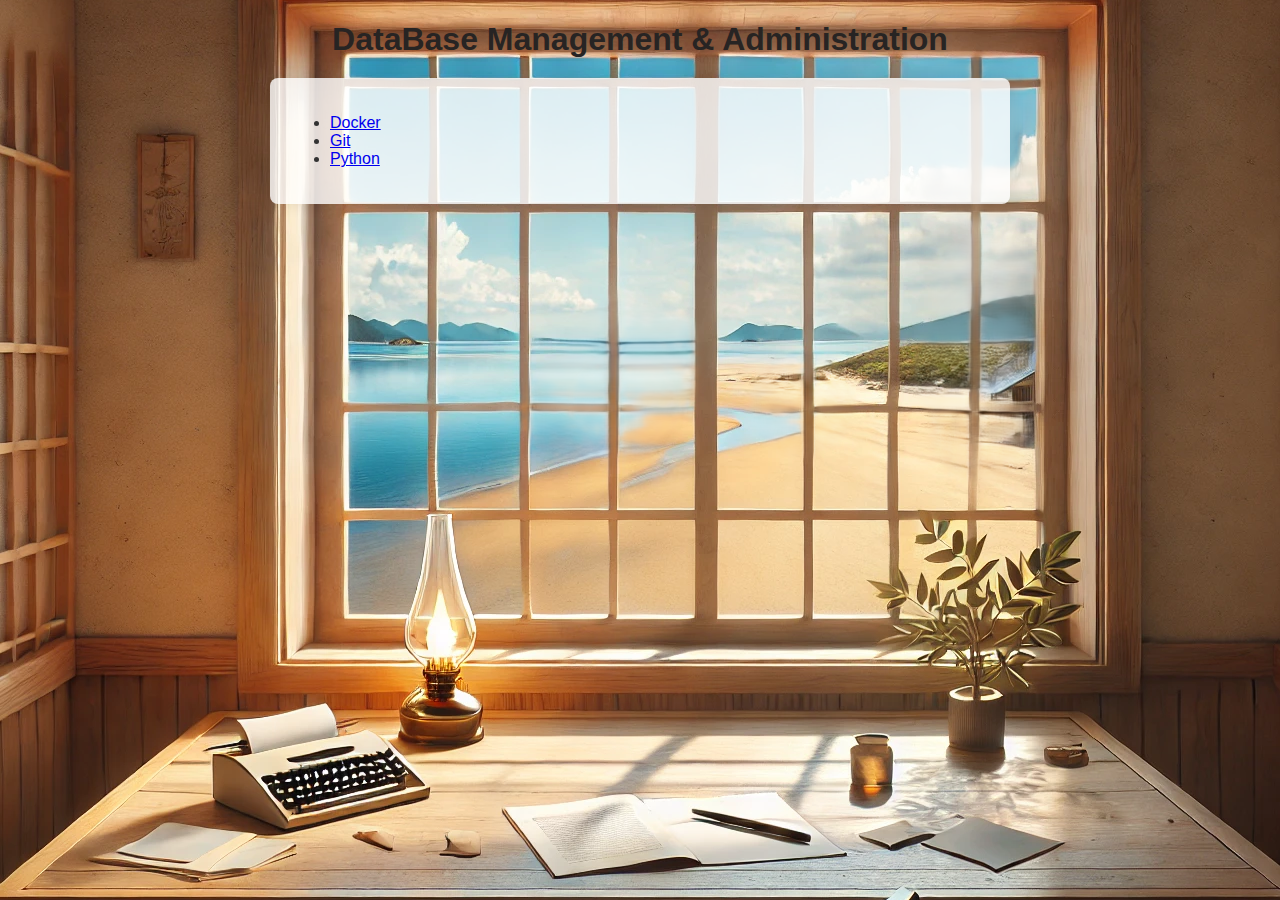
<file: Software/Documentation/index.html>
<!DOCTYPE html>
<html lang="en">

<head>
    <meta charset="UTF-8">
    <meta name="viewport" content="width=device-width, initial-scale=1.0">
    <title>Database Management & Administration</title>

    <style>
        body {
            font-family: 'Georgia', sans-serif;
            background: url('./image/indoor_workspace_1.png') no-repeat center center fixed;
            background-size: auto;
            margin: 20px;
            color: #333;
        }

        h1 {
            text-align: center;
            color: #272423;
            margin-bottom: 20px;
        }

        .container {
            max-width: 700px;
            margin: 0 auto;
            background: rgba(255, 255, 255, 0.8);
            padding: 20px;
            border-radius: 8px;
            box-shadow: 0 0 15px rgba(0, 0, 0, 0.1);
        }

        .folder {
            margin-left: 20px;
        }

        label {
            cursor: pointer;
            display: block;
            margin: 5px 0;
        }

        .controls {
            text-align: center;
            margin-top: 20px;
        }

        .datetime {
            text-align: center;
            margin-bottom: 20px;
            font-size: 1.5em;
            color: #272423;
        }

        #digitalClock {
            font-size: 2em;
            font-weight: bold;
        }
    </style>

</head>

<body>

    <h1>DataBase Management & Administration</h1>

    <div class="datetime">
        <div id="digitalClock"></div>
        <div id="date"></div>
    </div>

    <div class="container">
        <form id="reference">
            <div>
                <ul>

                    <li><a href="html/docker.html">Docker</a></li>
                    <li><a href="html/git.html">Git</a></li>
                    <li><a href="html/python.html">Python</a></li>

                </ul>
            </div>
        </form>
    </div>

    <script>
        // Function to update the date and time
        function updateDateTime() {
            const now = new Date();
            const dateOptions = { year: 'numeric', month: 'long', day: 'numeric' };
            document.getElementById('date').textContent = now.toLocaleDateString(undefined, dateOptions);

            const timeString = now.toLocaleTimeString();
            document.getElementById('digitalClock').textContent = timeString;
        }
        // Initialize the date and time on page load and update every second
        setInterval(updateDateTime, 1000);
    </script>

</body>
</html>
</file>
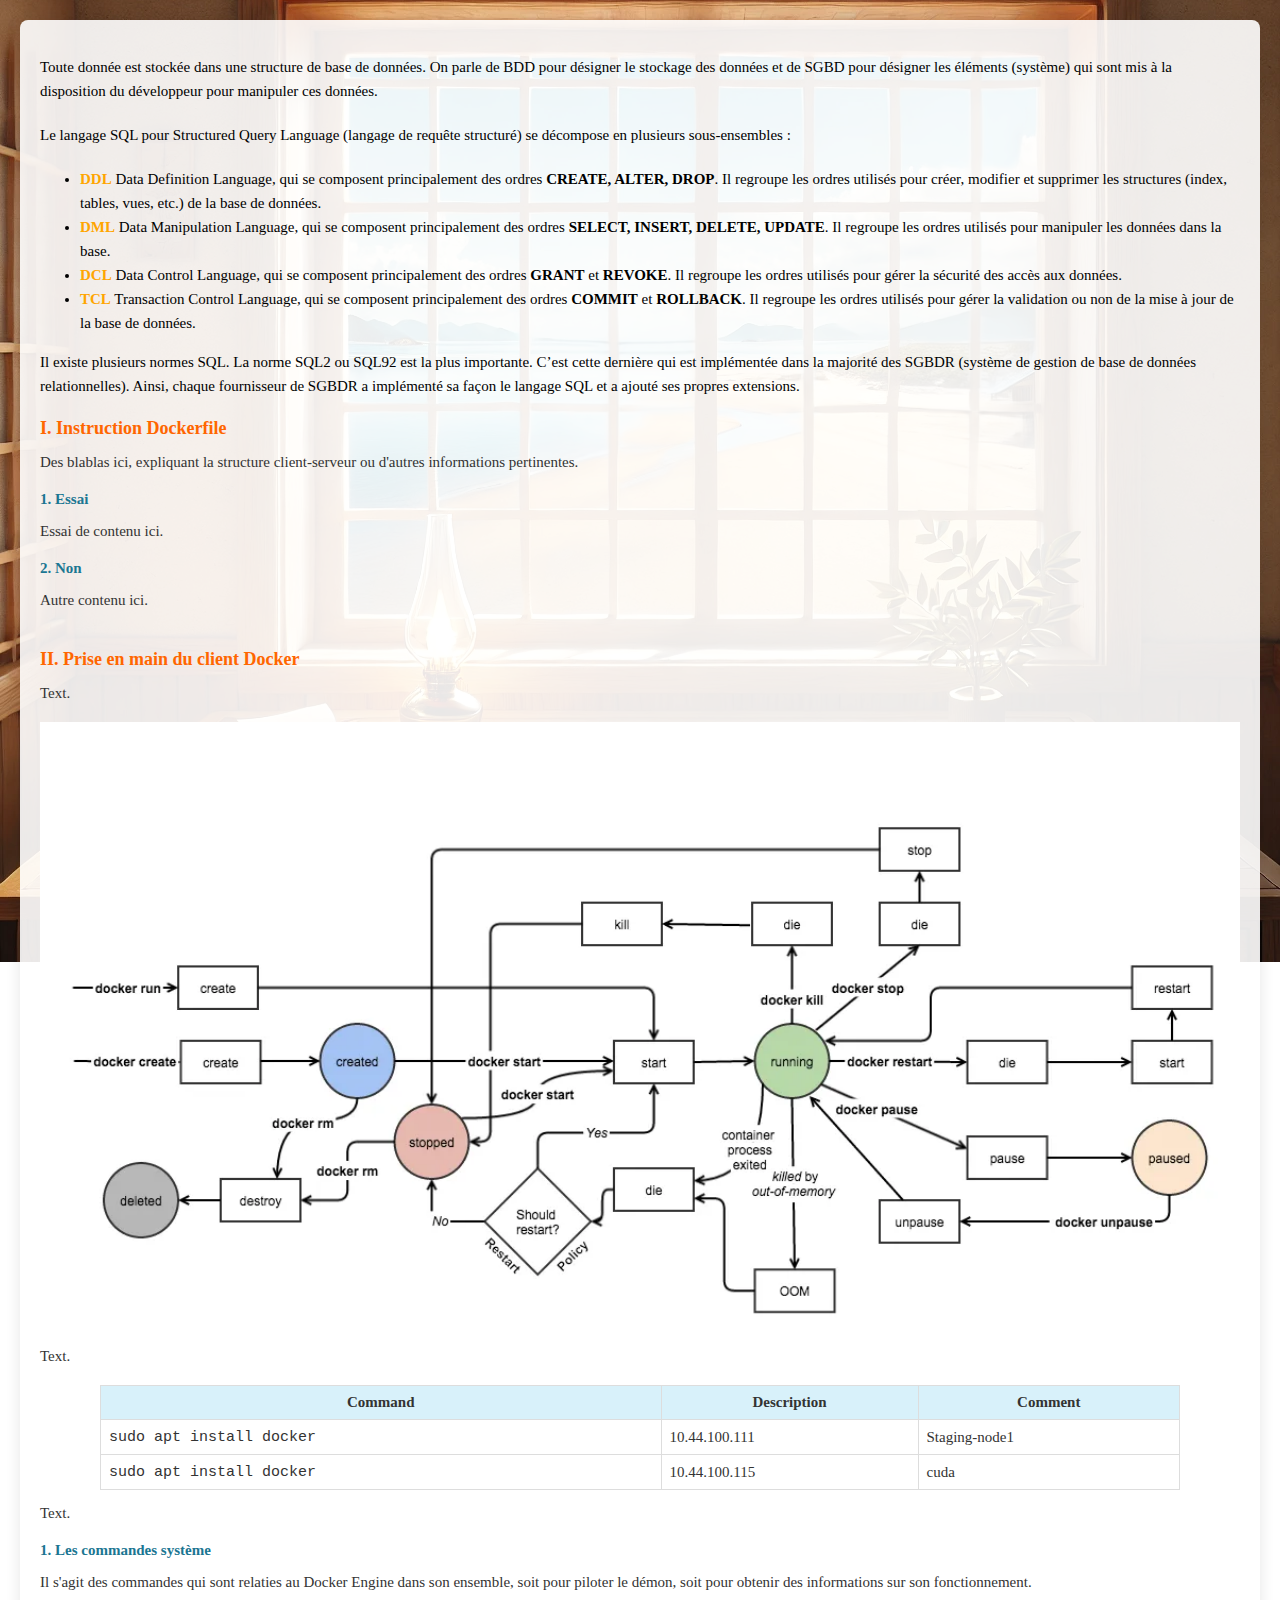
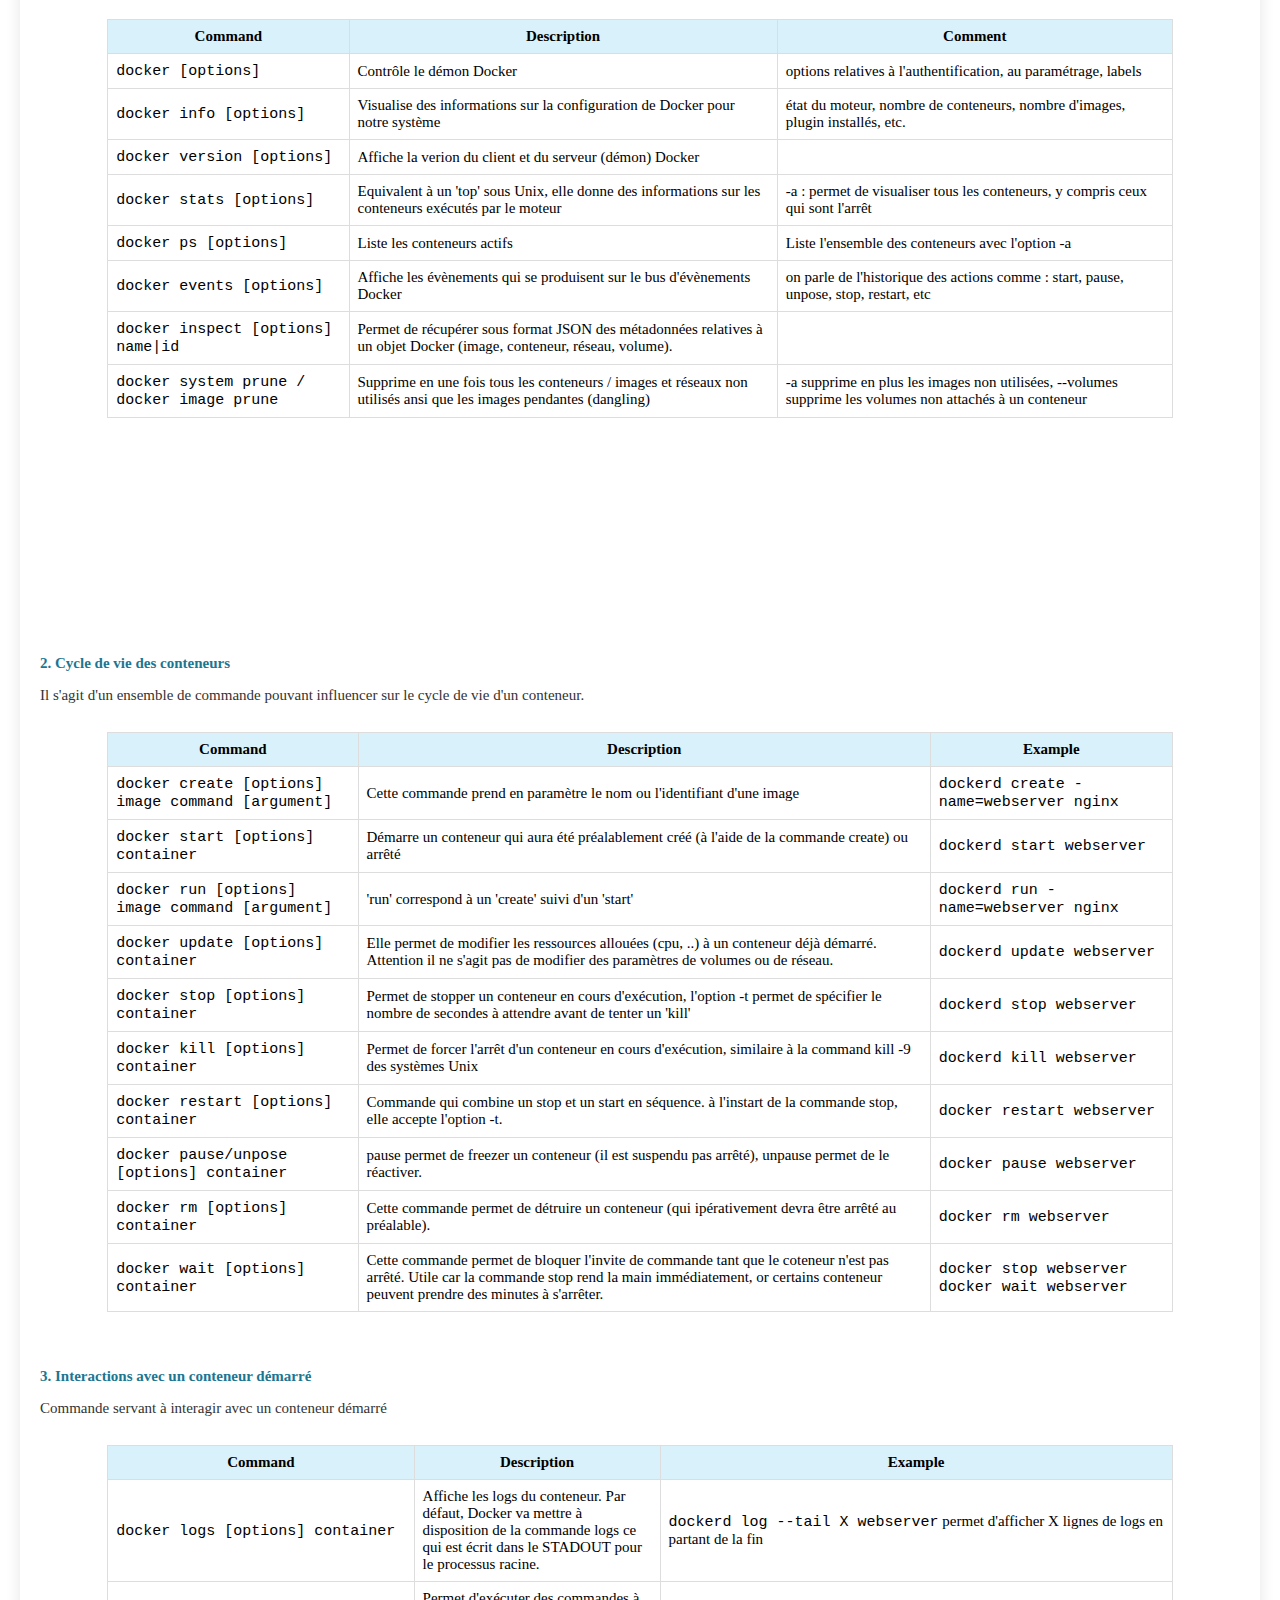
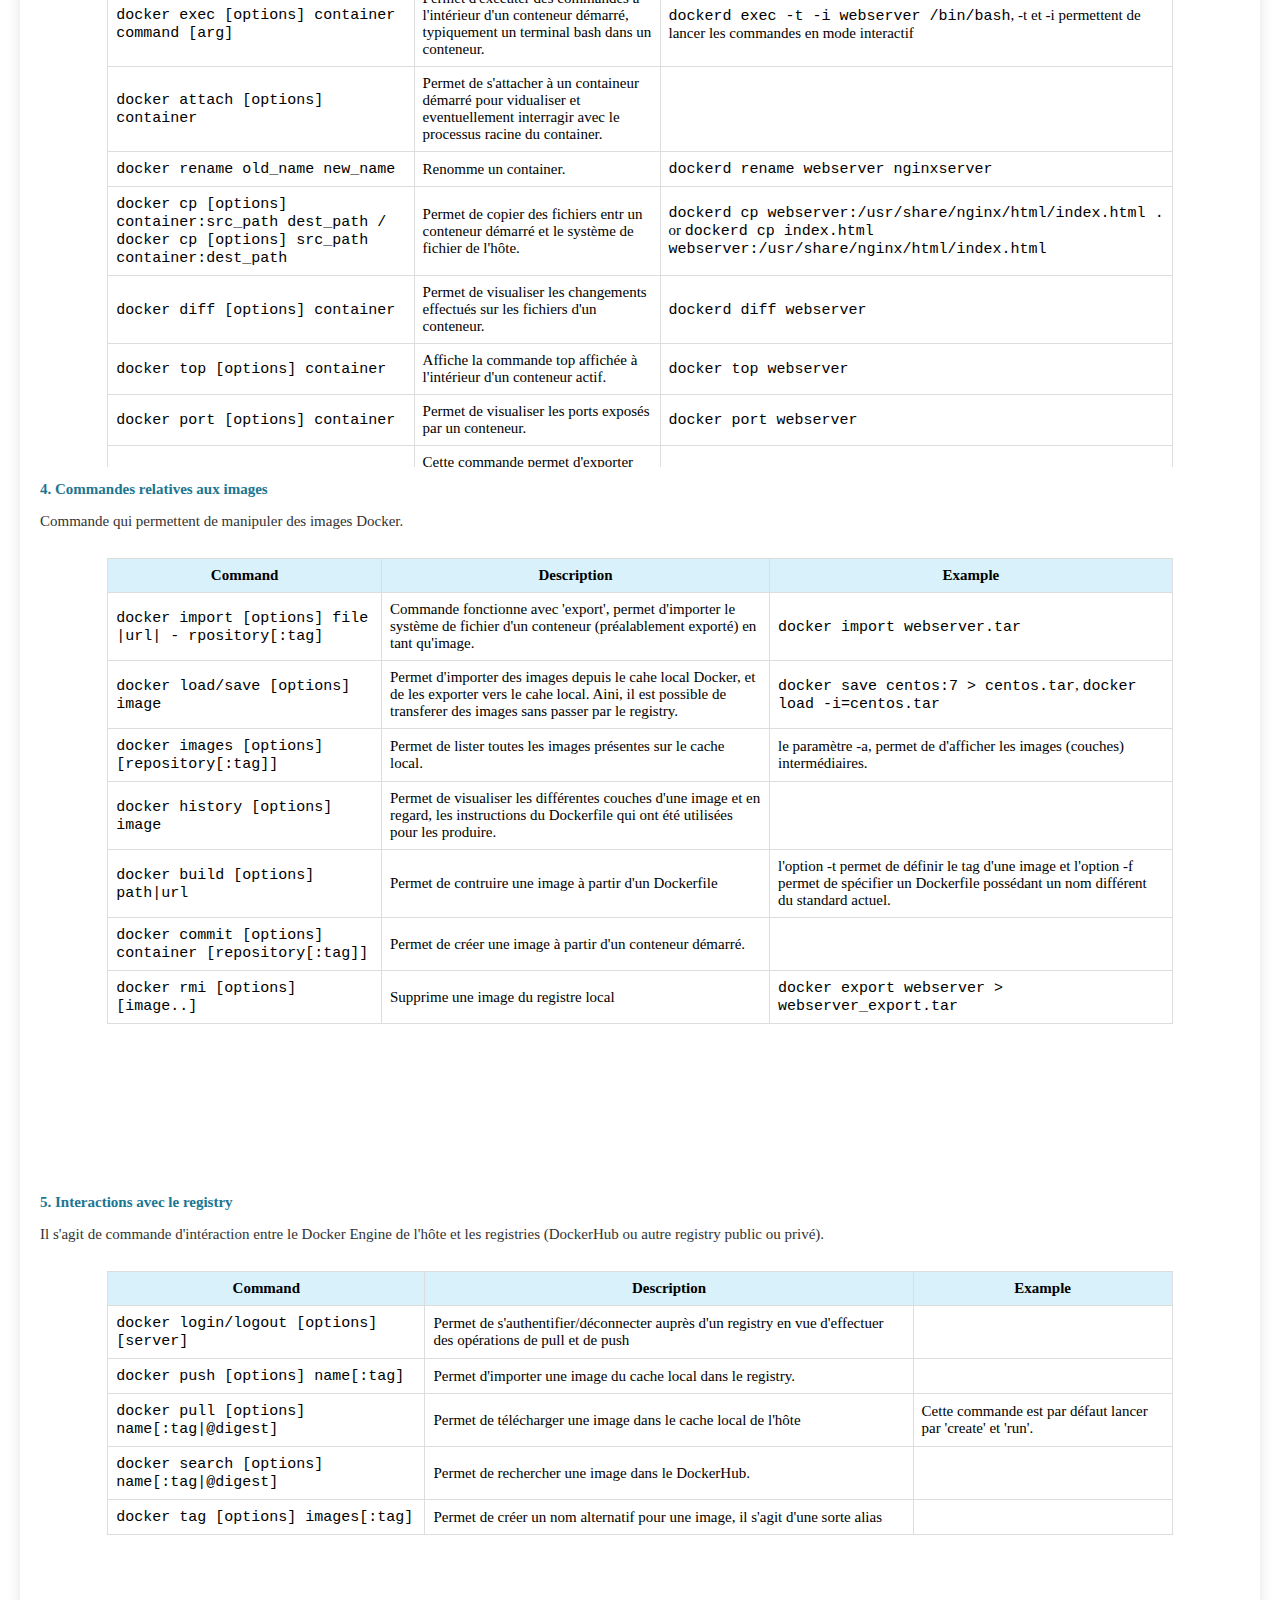
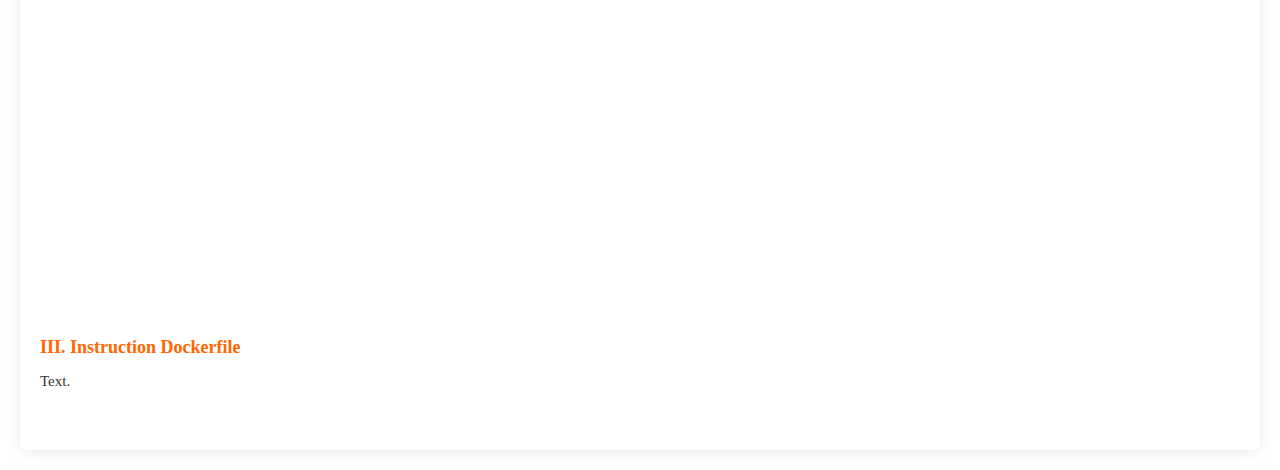
<file: Software/Documentation/html/docker.html>
<!DOCTYPE html>
<html lang="en">

    <head>
        <meta charset="UTF-8">
        <meta name="viewport" content="width=device-width, initial-scale=1.0">
        <title>Docker</title>
        <link rel="stylesheet" href="../css/styles.css">
        <!-- <h1>DataBase Fundamentals</h1> -->
    </head>

    <body>
        <!-- <div>
            <h1>DataBase Fundamentals</h1>
        </div> -->

        <!-- <h1>DataBase Fundamentals</h1> -->
        <div class="container">
            <form id="reference">
                <div>

                    <p class="text-black">
                        Toute donnée est stockée dans une structure de base de données. On parle de BDD pour désigner le stockage des données et 
                        de SGBD pour désigner les éléments (système) qui sont mis à la disposition du développeur pour manipuler ces données.
                    </p>
                        
                    <p class="text-black">               
                        Le langage SQL pour Structured Query Language (langage de requête structuré)
                        se décompose en plusieurs sous-ensembles :
                    </p>

                    <ul class="text-black">
                        <li><span class="highlight-orange">DDL</span> Data Definition Language, qui se composent principalement des ordres <strong>CREATE, ALTER, DROP</strong>. 
                            Il regroupe les ordres utilisés pour créer, modifier et supprimer les structures (index, tables, vues, etc.) de la base de données.
                        </li>
                        <li><span class="highlight-orange">DML</span> Data Manipulation Language, qui se composent principalement des ordres <strong>SELECT, INSERT, DELETE, UPDATE</strong>. 
                            Il regroupe les ordres utilisés pour manipuler les données dans la base.
                        </li>
                        <li><span class="highlight-orange">DCL</span> Data Control Language, qui se composent principalement des ordres <strong>GRANT</strong> et <strong>REVOKE</strong>. 
                            Il regroupe les ordres utilisés pour gérer la sécurité des accès aux données.
                        </li>
                        <li><span class="highlight-orange">TCL</span>  Transaction Control Language, qui se composent principalement des ordres <strong>COMMIT</strong> et <strong>ROLLBACK</strong>. 
                            Il regroupe les ordres utilisés pour gérer la validation ou non de la mise à jour de la base de données.
                        </li>
                    </ul>

                    <p class="text-black">
                        Il existe plusieurs normes SQL. La norme SQL2 ou SQL92 est la plus importante.
                        C’est cette dernière qui est implémentée dans la majorité des SGBDR (système de gestion de base de données relationnelles).
                        Ainsi, chaque fournisseur de SGBDR a implémenté sa façon le langage SQL et a ajouté ses propres extensions.
                    </p>


                    <section class="introduction">
                        <h2 class="main-title">I. Instruction Dockerfile</h2>
                        <p>Des blablas ici, expliquant la structure client-serveur ou d'autres informations pertinentes.</p>
                        <div id="table1"></div> <!-- This will load table1.html -->
                    
                        <h3 class="sub-title">1. Essai</h3>
                        <p>Essai de contenu ici.</p>
                        <div id="table2"></div> <!-- This will load table2.html -->
                    
                        <h3 class="sub-title">2. Non</h3>
                        <p>Autre contenu ici.</p>
                    </section>
                    
                    <section class="description">
                        <h2 class="main-title">II. Prise en main du client Docker</h2>
                        <p>Text.</p>

                        <img src="../image/docker/life_cycle_extensive.webp" alt="Life Cycle Description" style="display: block; margin-left: auto; margin-right: auto; width: 100%;">

                        <p>Text.</p>

                        <table>
                            <thead>
                                <tr>
                                    <th>Command</th>
                                    <th>Description</th>
                                    <th>Comment</th>
                                </tr>
                            </thead>

                            <tbody>
                                <tr>
                                    <td> <code>sudo apt install docker</code> </td>
                                    <td>10.44.100.111</td>
                                    <td>Staging-node1</td>
                                </tr>

                                <tr>
                                    <td> <code>sudo apt install docker</code> </td>
                                    <td>10.44.100.115</td>
                                    <td>cuda</td>
                                </tr>
                            </tbody>
                        </table>

                        <p>Text.</p>
                    
                        <h3 class="sub-title">1. Les commandes système</h3>
                        <p>
                            Il s'agit des commandes qui sont relaties au Docker Engine dans son ensemble, soit pour piloter le démon,
                            soit pour obtenir des informations sur son fonctionnement.
                        </p>
                        <!-- <object type="text/html" data="./docker/table_01.html"></object>
                        <object type="text/html" data="./docker/table_01.html"></object> -->
                        <!-- <iframe src="./docker/table_01.html" style="width:100%; height:500px;" frameborder="0"></iframe> -->
                        <iframe src="./docker/table_01.html" style="width:100%; height:70vh;" frameborder="0"></iframe>

                        <h3 class="sub-title">2. Cycle de vie des conteneurs</h3>
                        <p>Il s'agit d'un ensemble de commande pouvant influencer sur le cycle de vie d'un conteneur.</p>
                        <iframe src="./docker/table_02.html" style="width:100%; height:70vh;" frameborder="0"></iframe>

                        <h3 class="sub-title">3. Interactions avec un conteneur démarré</h3>
                        <p>Commande servant à interagir avec un conteneur démarré</p>
                        <iframe src="./docker/table_03.html" style="width:100%; height:70vh;" frameborder="0"></iframe>

                        <h3 class="sub-title">4. Commandes relatives aux images</h3>
                        <p>Commande qui permettent de manipuler des images Docker.</p>
                        <iframe src="./docker/table_04.html" style="width:100%; height:70vh;" frameborder="0"></iframe>

                        <h3 class="sub-title">5. Interactions avec le registry</h3>
                        <p>Il s'agit de commande d'intéraction entre le Docker Engine de l'hôte et les registries (DockerHub ou autre registry public ou privé).</p>
                        <iframe src="./docker/table_05.html" style="width:100%; height:70vh;" frameborder="0"></iframe>

                    </section>

                    <section class="dockerfile">
                        <h2 class="main-title">III. Instruction Dockerfile</h2>
                        <p>Text.</p>
                    </section>

                </div>
            </form>
        </div>


    </body>

</html>
</file>
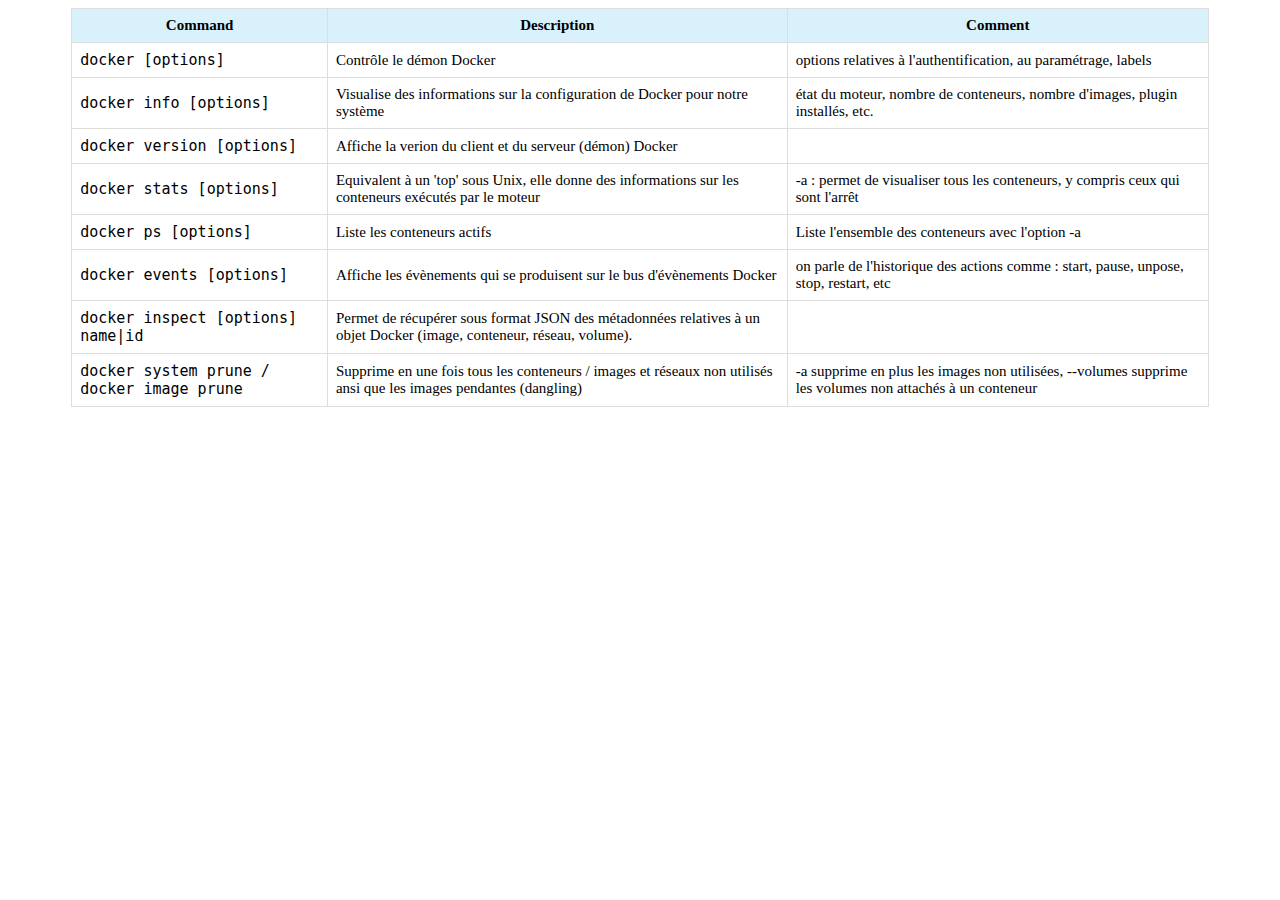
<file: Software/Documentation/html/docker/table_01.html>
<!DOCTYPE html>
<html lang="en">

    <head>
        <meta charset="UTF-8">
        <meta name="viewport" content="width=device-width, initial-scale=1.0">
        <title>Docker</title>
        <link rel="stylesheet" href="styles.css">
        <!-- <h1>DataBase Fundamentals</h1> -->
    </head>

    <body>

        <table>
            <thead>
                <tr>
                    <th>Command</th>
                    <th>Description</th>
                    <th>Comment</th>
                </tr>
            </thead>
    
            <tbody>
                <tr>
                    <td><code>docker [options]</code></td>
                    <td>Contrôle le démon Docker</td>
                    <td>options relatives à l'authentification, au paramétrage, labels</td>
                </tr>
    
                <tr>
                    <td><code>docker info [options]</code></td>
                    <td>Visualise des informations sur la configuration de Docker pour notre système</td>
                    <td>état du moteur, nombre de conteneurs, nombre d'images, plugin installés, etc.</td>
                </tr>
    
                <tr>
                    <td> <code>docker version [options]</code></td>
                    <td>Affiche la verion du client et du serveur (démon) Docker</td>
                    <td></td>
                </tr>
    
                <tr>
                    <td> <code>docker stats [options]</code></td>
                    <td>Equivalent à un 'top' sous Unix, elle donne des informations sur les conteneurs exécutés par le moteur</td>
                    <td>-a : permet de visualiser tous les conteneurs, y compris ceux qui sont l'arrêt</td>
                </tr>
    
                <tr>
                    <td> <code>docker ps [options]</code></td>
                    <td>Liste les conteneurs actifs</td>
                    <td>Liste l'ensemble des conteneurs avec l'option -a</td>
                </tr>
    
                <tr>
                    <td> <code>docker events [options]</code></td>
                    <td>Affiche les évènements qui se produisent sur le bus d'évènements Docker</td>
                    <td>on parle de l'historique des actions comme : start, pause, unpose, stop, restart, etc</td>
                </tr>
    
                <tr>
                    <td> <code>docker inspect [options] name|id</code></td>
                    <td>Permet de récupérer sous format JSON des métadonnées relatives à un objet Docker (image, conteneur, réseau, volume).</td>
                    <td></td>
                </tr>
    
                <tr>
                    <td> <code>docker system prune / docker image prune</code></td>
                    <td>Supprime en une fois tous les conteneurs / images et réseaux non utilisés ansi que les images pendantes (dangling)</td>
                    <td>-a supprime en plus les images non utilisées, --volumes supprime les volumes non attachés à un conteneur</td>
                </tr>
                </tr>
            </tbody>
        </table>
        
    </body>
</html>
</file>
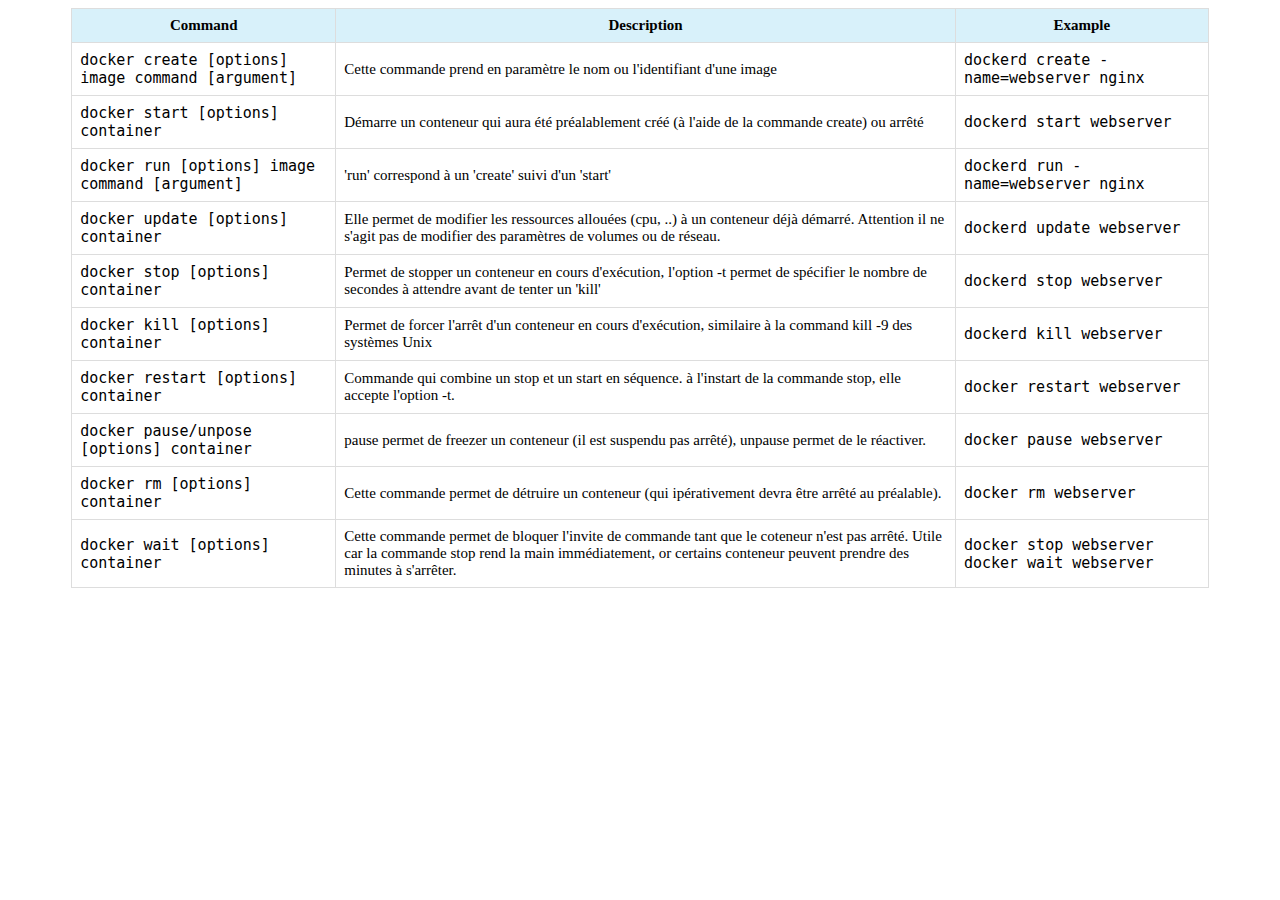
<file: Software/Documentation/html/docker/table_02.html>
<!DOCTYPE html>
<html lang="en">

    <head>
        <meta charset="UTF-8">
        <meta name="viewport" content="width=device-width, initial-scale=1.0">
        <title>Docker</title>
        <link rel="stylesheet" href="styles.css">
        <!-- <h1>DataBase Fundamentals</h1> -->
    </head>

    <body>

        <table>
            <thead>
                <tr>
                    <th>Command</th>
                    <th>Description</th>
                    <th>Example</th>
                </tr>
            </thead>
        
            <tbody>
                <tr>
                    <td><code>docker create [options] image command [argument]</code></td>
                    <td>Cette commande prend en paramètre le nom ou l'identifiant d'une image</td>
                    <td><code>dockerd create -name=webserver nginx</code></td>
                </tr>
        
                <tr>
                    <td><code>docker start [options] container</code></td>
                    <td>Démarre un conteneur qui aura été préalablement créé (à l'aide de la commande create) ou arrêté</td>
                    <td><code>dockerd start webserver</code></td>
                </tr>
        
                <tr>
                    <td><code>docker run [options] image command [argument]</code></td>
                    <td>'run' correspond à un 'create' suivi d'un 'start'</td>
                    <td><code>dockerd run -name=webserver nginx</code></td>
                </tr>
        
                <tr>
                    <td><code>docker update [options] container</code></td>
                    <td>Elle permet de modifier les ressources allouées (cpu, ..) à un conteneur déjà démarré. Attention il ne
                        s'agit pas de modifier des paramètres de volumes ou de réseau.</td>
                    <td><code>dockerd update webserver</code></td>
                </tr>
        
                <tr>
                    <td><code>docker stop [options] container</code></td>
                    <td>Permet de stopper un conteneur en cours d'exécution,
                        l'option -t permet de spécifier le nombre de secondes à attendre avant de tenter un 'kill'
                    </td>
                    <td><code>dockerd stop webserver</code></td>
                </tr>
        
                <tr>
                    <td><code>docker kill [options] container</code></td>
                    <td>Permet de forcer l'arrêt d'un conteneur en cours d'exécution, 
                       similaire à la command kill -9 des systèmes Unix
                    </td>
                    <td><code>dockerd kill webserver</code></td>
                </tr>
        
                <tr>
                    <td><code>docker restart [options] container</code></td>
                    <td>Commande qui combine un stop et un start en séquence. à l'instart de la commande stop,
                        elle accepte l'option -t.
                    </td>
                    <td><code>docker restart webserver</code></td>
                </tr>
        
                <tr>
                    <td><code>docker pause/unpose [options] container</code></td>
                    <td>pause permet de freezer un conteneur (il est suspendu pas arrêté), 
                        unpause permet de le réactiver.
                    </td>
                    <td><code>docker pause webserver</code></td>
                </tr>
        
                <tr>
                    <td><code>docker rm  [options] container</code></td>
                    <td>Cette commande permet de détruire un conteneur (qui ipérativement devra être arrêté au préalable).
                    </td>
                    <td><code>docker rm webserver</code></td>
                </tr>
        
                <tr>
                    <td> <code>docker wait [options] container</code></td>
                    <td>Cette commande permet de bloquer l'invite de commande tant que le coteneur n'est pas arrêté.
                        Utile car la commande stop rend la main immédiatement, or certains conteneur peuvent prendre des minutes
                        à s'arrêter.</td>
                    <td><code>docker stop webserver</code> <code>docker wait webserver</code></td>
                </tr>
                
            </tbody>
        </table>

    </body>

</html>
</file>
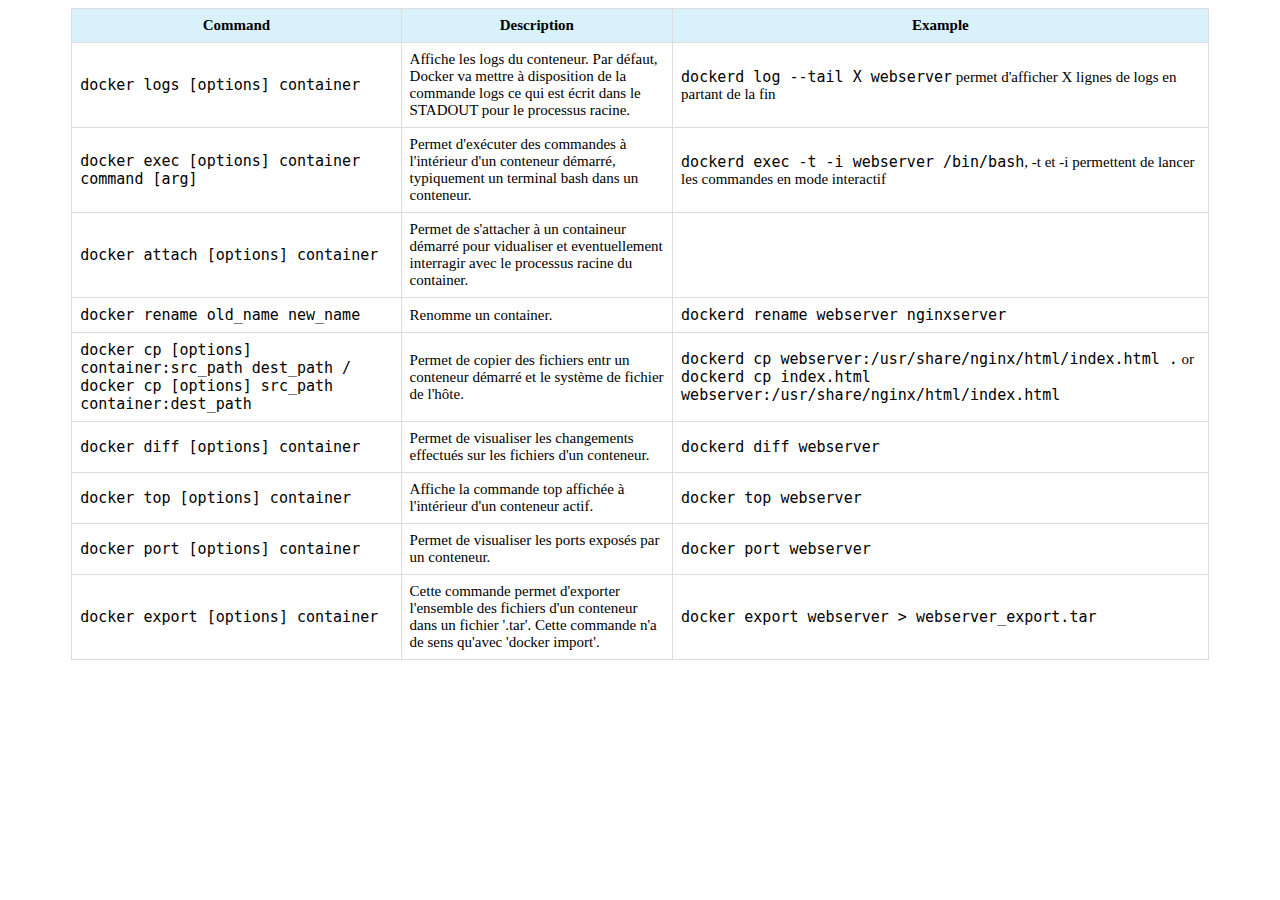
<file: Software/Documentation/html/docker/table_03.html>
<!DOCTYPE html>
<html lang="en">

    <head>
        <meta charset="UTF-8">
        <meta name="viewport" content="width=device-width, initial-scale=1.0">
        <title>Docker</title>
        <link rel="stylesheet" href="styles.css">
        <!-- <h1>DataBase Fundamentals</h1> -->
    </head>

    <body>

        <table>
            <thead>
                <tr>
                    <th>Command</th>
                    <th>Description</th>
                    <th>Example</th>
                </tr>
            </thead>

            <tbody>
                <tr>
                    <td><code>docker logs [options] container</code></td>
                    <td>Affiche les logs du conteneur. Par défaut, Docker va mettre à disposition de la commande logs
                         ce qui est écrit dans le STADOUT pour le processus racine.</td>
                    <td><code>dockerd log --tail X webserver</code> permet d'afficher X lignes de logs en partant de la fin</td>
                </tr>

                <tr>
                    <td><code>docker exec [options] container command [arg]</code></td>
                    <td>Permet d'exécuter des commandes à l'intérieur d'un conteneur démarré, typiquement un terminal bash
                        dans un conteneur.</td>
                    <td><code>dockerd exec -t -i webserver /bin/bash</code>, -t et -i permettent de lancer les commandes en mode interactif</td>
                </tr>

                <tr>
                    <td><code>docker attach [options] container</code></td>
                    <td>Permet de s'attacher à un containeur démarré pour vidualiser et eventuellement interragir avec le processus 
                        racine du container.</td>
                    <td></td>
                </tr>

                <tr>
                    <td><code>docker rename old_name new_name</code></td>
                    <td>Renomme un container.</td>
                    <td><code>dockerd rename webserver nginxserver</code></td>
                </tr>

                <tr>
                    <td><code>docker cp [options] container:src_path dest_path / docker cp [options] src_path container:dest_path </code></td>
                    <td>Permet de copier des fichiers entr un conteneur démarré et le système de fichier de l'hôte.</td>
                    <td><code>dockerd cp webserver:/usr/share/nginx/html/index.html .</code> or 
                        <code>dockerd cp index.html webserver:/usr/share/nginx/html/index.html</code></td>
                </tr>

                <tr>
                    <td><code>docker diff [options] container</code></td>
                    <td>Permet de visualiser les changements effectués sur les fichiers d'un conteneur.</td>
                    <td><code>dockerd diff webserver</code></td>
                </tr>

                <tr>
                    <td><code>docker top [options] container</code></td>
                    <td>Affiche la commande top affichée à l'intérieur d'un conteneur actif.
                    </td>
                    <td><code>docker top webserver</code></td>
                </tr>

                <tr>
                    <td><code>docker port [options] container</code></td>
                    <td>Permet de visualiser les ports exposés par un conteneur.</td>
                    <td><code>docker port webserver</code></td>
                </tr>

                <tr>
                    <td><code>docker export [options] container</code></td>
                    <td>Cette commande permet d'exporter l'ensemble des fichiers d'un conteneur dans un fichier '.tar'. 
                        Cette commande n'a de sens qu'avec 'docker import'.
                    </td>
                    <td><code>docker export webserver > webserver_export.tar</code></td>
                </tr>

            </tbody>
        </table> 

    </body>
</html>
</file>
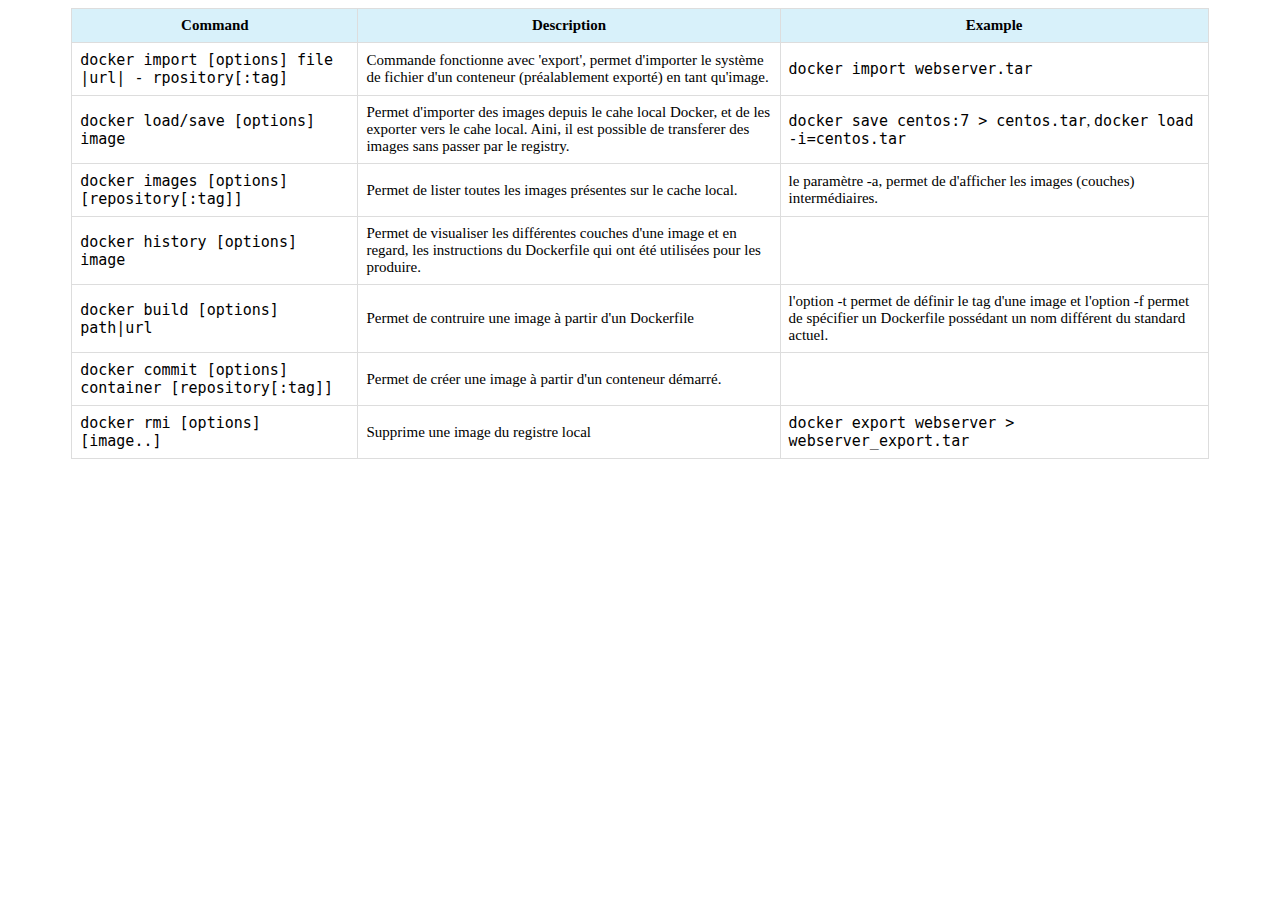
<file: Software/Documentation/html/docker/table_04.html>
<!DOCTYPE html>
<html lang="en">

    <head>
        <meta charset="UTF-8">
        <meta name="viewport" content="width=device-width, initial-scale=1.0">
        <title>Docker</title>
        <link rel="stylesheet" href="styles.css">
        <!-- <h1>DataBase Fundamentals</h1> -->
    </head>

    <body>

        <table>
            <thead>
                <tr>
                    <th>Command</th>
                    <th>Description</th>
                    <th>Example</th>
                </tr>
            </thead>

            <tbody>
                <tr>
                    <td><code>docker import [options] file |url| - rpository[:tag]</code></td>
                    <td>Commande fonctionne avec 'export', permet d'importer le système de fichier d'un conteneur 
                        (préalablement exporté) en tant qu'image.</td>
                    <td><code>docker import webserver.tar</code></td>
                </tr>

                <tr>
                    <td><code>docker load/save [options] image</code></td>
                    <td>Permet d'importer des images depuis le cahe local Docker, et de les exporter vers le cahe local. 
                        Aini, il est possible de transferer des images sans passer par le registry.</td>
                    <td><code>docker save centos:7 > centos.tar</code>, <code>docker load -i=centos.tar</code></td>
                </tr>

                <tr>
                    <td><code>docker images [options] [repository[:tag]]</code></td>
                    <td>Permet de lister toutes les images présentes sur le cache local.</td>
                    <td>le paramètre -a, permet de d'afficher les images (couches) intermédiaires.</td>
                </tr>

                <tr>
                    <td><code>docker history [options] image</code></td>
                    <td>Permet de visualiser les différentes couches d'une image et en regard, les instructions du Dockerfile 
                        qui ont été utilisées pour les produire.</td>
                    <td><code></code></td>
                </tr>

                <tr>
                    <td><code>docker build [options] path|url</code></td>
                    <td>Permet de contruire une image à partir d'un Dockerfile</td>
                    <td>l'option -t permet de définir le tag d'une image et l'option -f permet de spécifier un Dockerfile 
                        possédant un nom différent du standard actuel.</td>
                </tr>

                <tr>
                    <td><code>docker commit [options] container [repository[:tag]]</code></td>
                    <td>Permet de créer une image à partir d'un conteneur démarré.</td>
                    <td></td>
                </tr>

                <tr>
                    <td><code>docker rmi [options] [image..]</code></td>
                    <td>Supprime une image du registre local</td>
                    <td><code>docker export webserver > webserver_export.tar</code></td>
                </tr>
            </tbody>
        </table>
        
    </body>
</html>
</file>
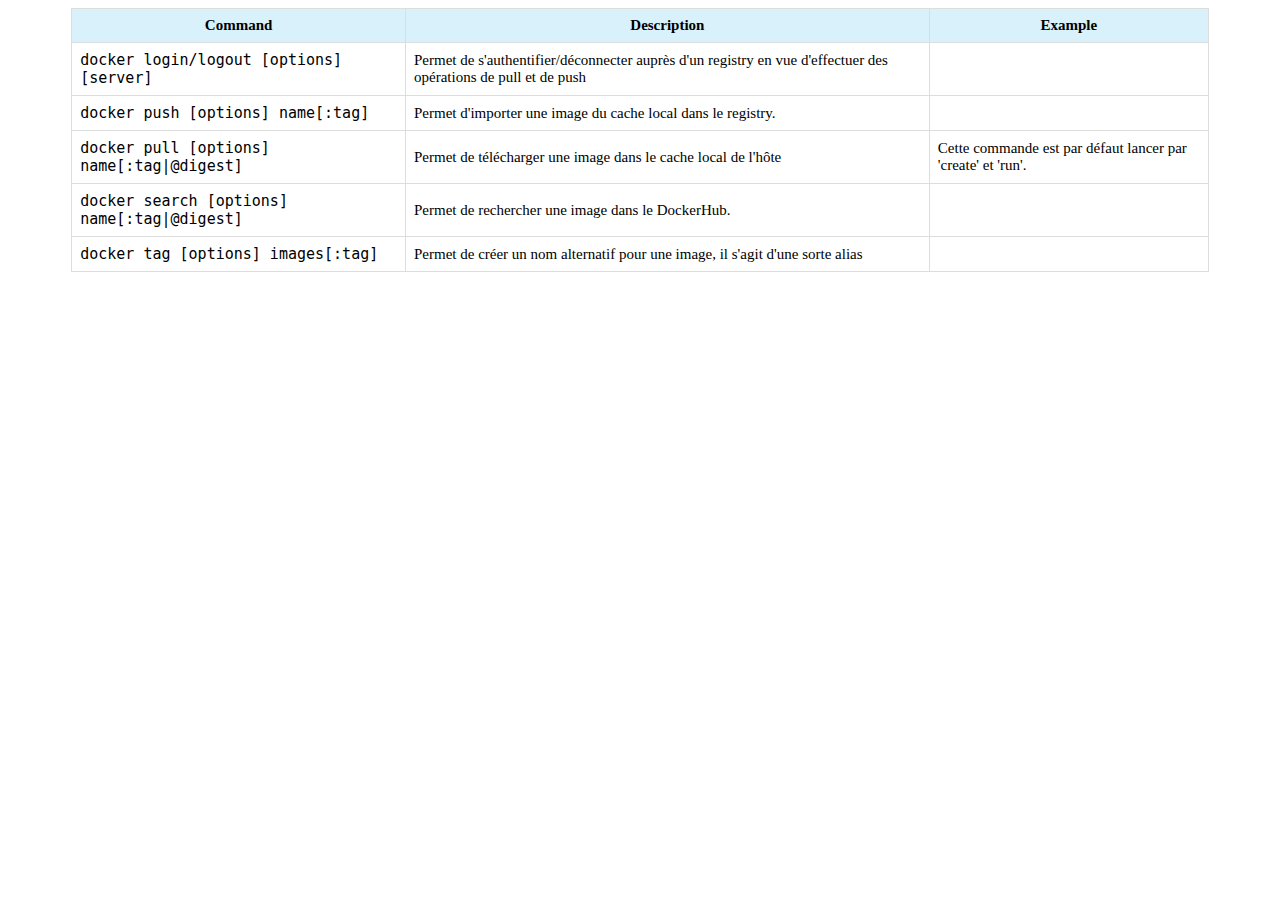
<file: Software/Documentation/html/docker/table_05.html>
<!DOCTYPE html>
<html lang="en">

    <head>
        <meta charset="UTF-8">
        <meta name="viewport" content="width=device-width, initial-scale=1.0">
        <title>Docker</title>
        <link rel="stylesheet" href="styles.css">
        <!-- <h1>DataBase Fundamentals</h1> -->
    </head>

    <body>
        <table>
            <thead>
                <tr>
                    <th>Command</th>
                    <th>Description</th>
                    <th>Example</th>
                </tr>
            </thead>

            <tbody>
                <tr>
                    <td><code>docker login/logout [options] [server]</code></td>
                    <td>Permet de s'authentifier/déconnecter auprès d'un registry en vue d'effectuer des opérations de pull et de push</td>
                    <td></td>
                </tr>

                <tr>
                    <td><code>docker push [options] name[:tag]</code></td>
                    <td>Permet d'importer une image du cache local dans le registry.</td>
                    <td></td>
                </tr>

                <tr>
                    <td><code>docker pull [options] name[:tag|@digest]</code></td>
                    <td>Permet de télécharger une image dans le cache local de l'hôte</td>
                    <td>Cette commande est par défaut lancer par 'create' et 'run'.</td>
                </tr>

                <tr>
                    <td><code>docker search [options] name[:tag|@digest]</code></td>
                    <td>Permet de rechercher une image dans le DockerHub.</td>
                    <td><code></code></td>
                </tr>

                <tr>
                    <td><code>docker tag [options] images[:tag] </code></td>
                    <td>Permet de créer un nom alternatif pour une image, il s'agit d'une sorte alias</td>
                    <td></td>
                </tr>
            </tbody>
        </table>  

    </body>
</html>
</file>
<file: Software/Documentation/css/styles.css>
body {
    font-family: 'Palatino', 'Palatino Linotype', 'Book Antiqua', serif; /* Palatino font with fallbacks */
    background: url('../image/indoor_workspace_1.png') no-repeat center center fixed;
    /* background: url('../image/image_1.png') no-repeat center center fixed; */
    background-size: auto;
    margin: 20px;
    color: #333;
}



.container {
    margin-top: 100px;
    max-width: 1200px;
    margin: 0 auto;
    background: rgba(255, 255, 255, 0.90);
    padding: 20px;
    border-radius: 8px;
    box-shadow: 0 0 15px rgba(0, 0, 0, 0.1);
}

.folder {
    margin-left: 20px;
}

label {
    cursor: pointer;
    display: block;
    margin: 5px 0;
}

.controls {
    text-align: center;
    margin-top: 20px;
}

.datetime {
    text-align: center;
    margin-bottom: 20px;
    font-size: 1.5em;
    color: #272423;
}

.text-black {
    color: black;
    line-height: 1.6; /* Spacing between lines */
    font-size: 15px;  /* Increased font size */
    font-family: 'Palatino', 'Palatino Linotype', 'Book Antiqua', serif; /* Palatino font with fallbacks */
}

.extra-space {
    display: block;
    height: 5px; /* Add space before the next sentence */
}

.highlight-orange {
    color: orange;
    font-weight: bold;
}

pre {
background-color: #f8f8f8; /* Light gray background for code block */
border: 1px solid #ddd; /* Light border */
border-radius: 5px; /* Rounded corners */
padding: 10px; /* Padding around the text */
overflow: auto; /* Enables scrolling if the text is too long */
font-size: 18px; /* Adjust font size for code */
line-height: 1.4; /* Better line height for readability */
margin-top: 10px; /* Space above the code block */
max-width: 500px;
}        

code {
font-family: 'Courier New', Courier, monospace; /* Monospace font for code */
color: #333; /* Dark gray text for code */
}

h1 {
    position: fixed; /* Fix the title at the top */
    top: 0; /* Position it at the top */
    left: 0; /* Align it to the left */
    width: 100%; /* Make it span full width */
    background-color: rgba(255, 255, 255, 0.8); /* Semi-transparent background */
    color: #272423; /* Title color */
    text-align: center; /* Center text */
    padding: 10px 0; /* Add some padding */
    z-index: 1000; /* Ensure it appears above other content */
}

h2 {
font-size: 18px;
color: #ff6600; /* Same orange for subheadings */
margin-bottom: 10px;
}

p {
/* font-size: 18px; */
margin-bottom: 20px;
font-size: 15px;  /* Increased font size */
font-family: 'Palatino', 'Palatino Linotype', 'Book Antiqua', serif; /* Palatino font with fallbacks */
}

section {
margin-bottom: 40px;
}

.sub-title {
font-size: 15px;
color: #1b7692; /* Light green for sub-titles (1, 2, etc.) */
margin-top: 10px;
}

table {
    width: 90%;
    border-collapse: collapse;
    margin: 0 auto; /* Center the table */
    font-family: 'Palatino Linotype', 'Book Antiqua', Palatino, serif;
    font-size: 15px; /* Set the font size for the table */
}
td {
    border: 1px solid #dddddd;
    text-align: left;
    padding: 8px;
}
th {
    background-color: #d8f1fa; /* Light blue color */
    border: 1px solid #dddddd;
    text-align: center;
    padding: 8px;
}
</file>
<file: Software/Documentation/html/docker/styles.css>
table {
    width: 90%;
    border-collapse: collapse;
    margin: 0 auto; /* Center the table */
    font-family: 'Palatino Linotype', 'Book Antiqua', Palatino, serif;
    font-size: 15px; /* Set the font size for the table */
}
td {
    border: 1px solid #dddddd;
    text-align: left;
    padding: 8px;
}
th {
    background-color: #d8f1fa; /* Light blue color */
    border: 1px solid #dddddd;
    text-align: center;
    padding: 8px;
}
</file>
